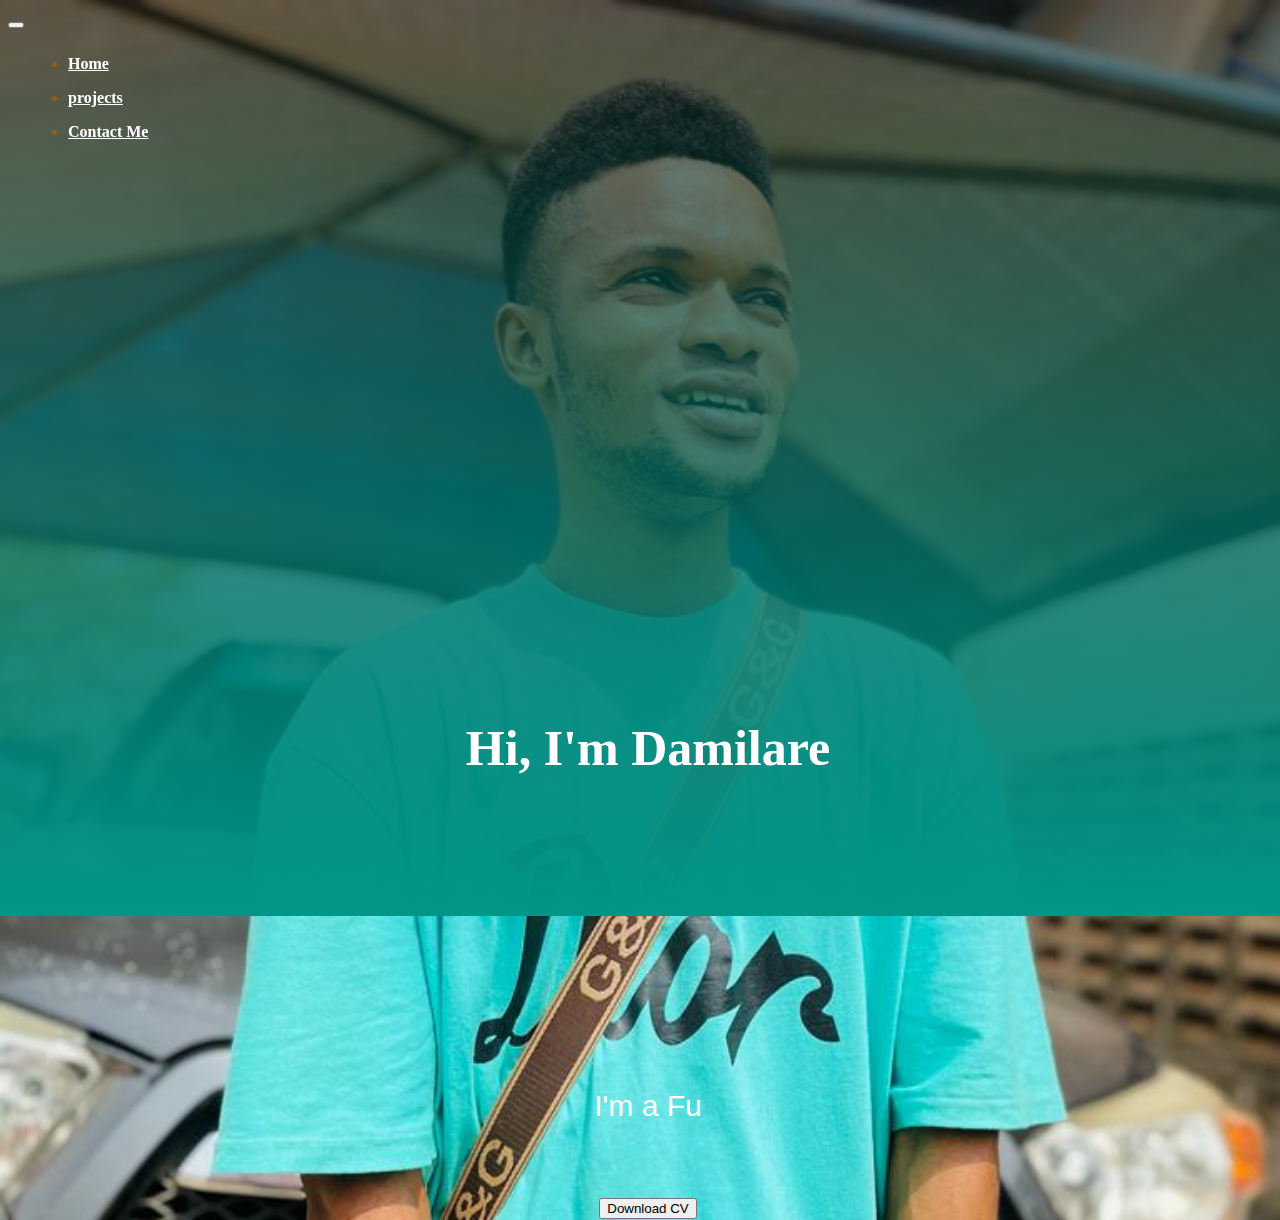
<file: index.html>
<!DOCTYPE html>
<html lang="en">
<head>
    <meta charset="UTF-8">
    <meta name="viewport" content="width=device-width, initial-scale=1.0">
    <link rel="stylesheet" href="https://use.fontawesome.com/releases/v5.15.1/css/all.css" integrity="sha384-vp86vTRFVJgpjF9jiIGPEEqYqlDwgyBgEF109VFjmqGmIY/Y4HV4d3Gp2irVfcrp" crossorigin="anonymous">
    <!-- CSS only -->
<link href="https://cdn.jsdelivr.net/npm/bootstrap@5.0.0-beta3/dist/css/bootstrap.min.css" rel="stylesheet" integrity="sha384-eOJMYsd53ii+scO/bJGFsiCZc+5NDVN2yr8+0RDqr0Ql0h+rP48ckxlpbzKgwra6" crossorigin="anonymous">
    <link rel="stylesheet" href="style.css">
    <link rel="stylesheet" href="https://use.fontawesome.com/releases/v5.15.3/css/all.css" integrity="sha384-SZXxX4whJ79/gErwcOYf+zWLeJdY/qpuqC4cAa9rOGUstPomtqpuNWT9wdPEn2fk" crossorigin="anonymous">
    <title>CV</title>
</head>
<body>
  
    <nav class="navbar navbar-expand-lg lass">
        <div class="container-fluid">
          <button class="navbar-toggler navbar-light" type="button" data-bs-toggle="collapse" data-bs-target="#navbarSupportedContent" aria-controls="navbarSupportedContent" aria-expanded="false" aria-label="Toggle navigation">
            <span class="navbar-toggler-icon"></span>
          </button>
          <div class="collapse navbar-collapse" id="navbarSupportedContent">
            <ul class="navbar-nav me-auto mb-2 mb-lg-0">
              <li class="nav-item">
                <a class="nav-link active" aria-current="page" href="index.html"><strong>Home</strong></a>
              </li>
              <li class="nav-item">
                <a class="nav-link active" aria-current="page" href="https://github.com/dammy-key?tab=repositories"><strong>projects</strong></a>
              </li>
              <li class="nav-item">
                <a class="nav-link active" aria-current="page" href="contact.html"><strong>Contact Me</strong></a>
              </li>
          </div>
        </div>
      </nav> 
    <div class="ll">
      <a class="links" href="https://www.linkedin.com/in/damilare-peter-4aa96a255/"><i class="fab fa-linkedin-in"></i></a>
      <br>
      <a class="links" href="https://twitter.com/Damilar29317942"><i class="fab fa-twitter-square"></i></a>
      <br>
     <a class="links" href="mailto:petersdamilare5@gmail.com"><i class="fas fa-envelope"></i></a>
    </div> 
    <main>
      <h2 class= "">Hi, I'm Damilare </h2>
      <div class="center">
        <div id="slider"><h1>Full Stack developer</h1>
      </div>
  </main>
  <div class= "butt">
  <a href= 'DammyTech resume.pdf'><button class="btn btn-primary">Download CV</button></a>
</div>
     
<!-- JavaScript Bundle with Popper -->
<script src="https://cdn.jsdelivr.net/npm/bootstrap@5.0.0-beta3/dist/js/bootstrap.bundle.min.js" integrity="sha384-JEW9xMcG8R+pH31jmWH6WWP0WintQrMb4s7ZOdauHnUtxwoG2vI5DkLtS3qm9Ekf" crossorigin="anonymous"></script>

<script src="index.js"></script>
    
</body>
</html>
</file>
<file: style.css>
body {
    background-image: linear-gradient(rgba(0, 0, 0, 0.5),#009688), url("sout.JPG");
    background-size: cover;
    background-repeat: no-repeat;
    width: 100%;
    height: 100vh;
    line-height: 1.5;
    font-size:1rem;
  }
  
  .center {
    height: 20vh;
    justify-content: center;
    text-align: center;
    align-items: center;
    font-size: 30px;
    color: white;
    display: flex;
    padding-top: 0.5px;
    padding-bottom: 0.5px;
    font-family: -apple-system, BlinkMacSystemFont, "Segoe UI", Roboto, Oxygen,
      Ubuntu, Cantarell, "Open Sans", "Helvetica Neue", sans-serif;
  }
  .junn {
    padding-top: 150px;
  }
  h2 {
    justify-content: center;
    text-align: center;
    align-items: center;
    font-size: 50px;
    color: white;
    display: flex;
    height: 50vh;
    padding-top: 300px;
    padding-bottom: 0;
    font-family: Georgia, "Times New Roman", Times, serif;
    font-weight: 800;
    padding-top: 350px;
  }
  main {
    min-height: 50vh;
    display: grid;
    place-items: center;
    display: block;
  }
   .lass {
    top: 6px;
    padding-bottom: 100px;
    padding-top: 0px;
  } 
  ul {
    position: fixed;
    margin: 10px;
  }
  
  li {
    margin: 10px;
    color: rgb(155, 93, 18);
  }
  .nav-link {
    color: #fff;
  }
  .ll {
    font-size: 20px;
    color: #009688;
    position: fixed;
    right: 20px;
    top: 10px;
  }
  .links {
    color: #fff;
  }
  .butt{
    justify-content: center;
    text-align: center;
    align-items: center;
    color: white;
    display: flex;
  }
  @media screen and (min-width: 676px) {
    .lass {
          display: block;
    }
  }
</file>
